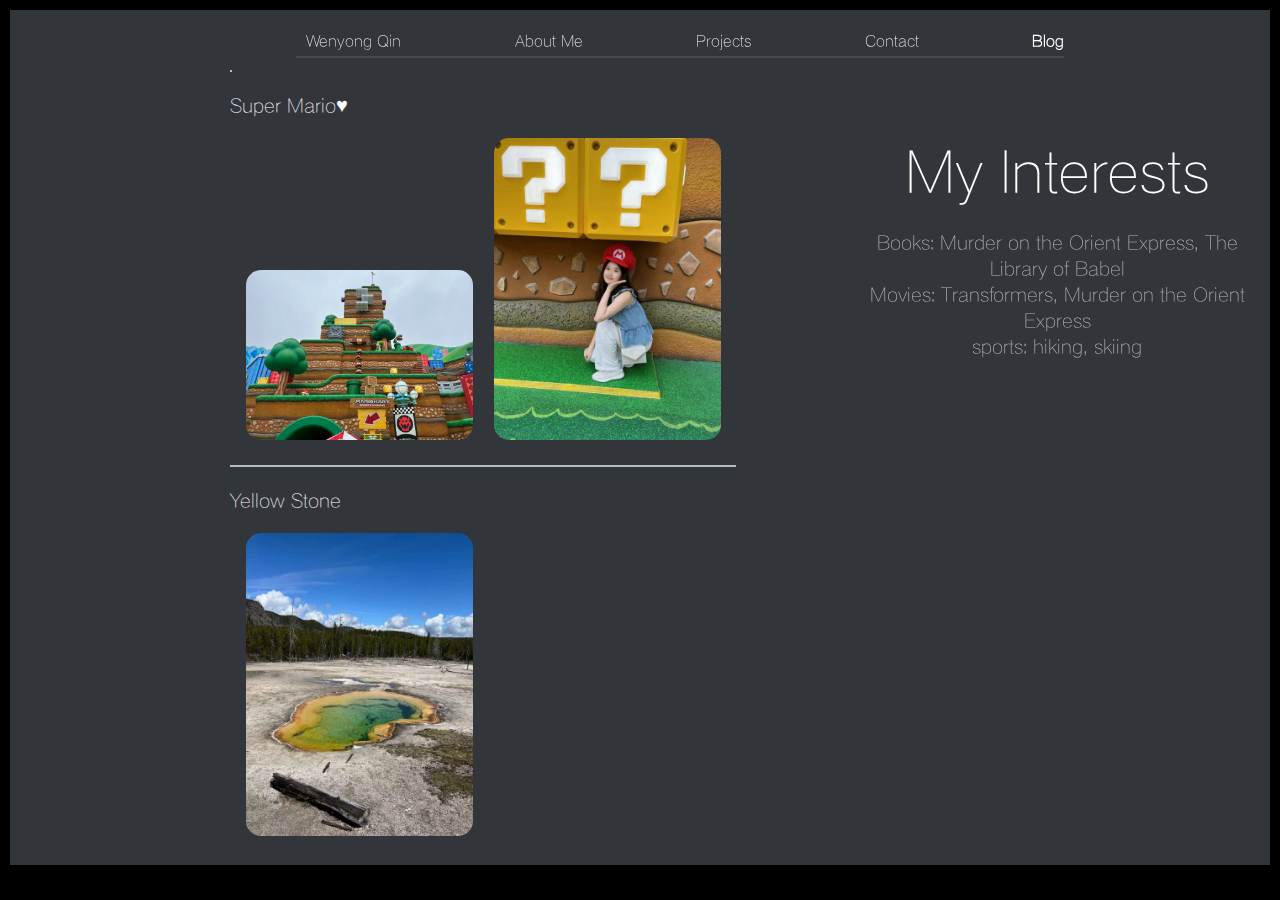
<file: blog/index.html>
<!DOCTYPE html>
<html lang="en">
<head>
    <meta charset="UTF-8">
    <title>About Me</title>
    <link rel="stylesheet" href="../common/css/common.css">
    <link rel="stylesheet" href="./css/index.css">
</head>
<body>
<section>
    <div class="middle">
        <div class="navbar">
            <ul>
                <li>Wenyong Qin</li>
                <li><a href="../aboutMe/index.html">About Me</a></li>
                <li><a href="../projects/index.html">Projects</a></li>
                <li><a href="../contact/index.html">Contact</a></li>
                <li class="bold">Blog</li>
            </ul>
        </div>
        <div class="blogs">
            <div class="blog">
                <div class="content">Super Mario♥
                </div>
                <div class="pics">
                    <img src="./assert/img_11.jpg" alt="">
                    <img src="./assert/img_12.jpg" alt="">
                </div>
            </div>

            <div class="blog">
                <div class="content">Yellow Stone
                </div>
                <div class="pics">
                    <img src="./assert/img_13.jpg" alt="">
                </div>
            </div>
        </div>
        <div class="interest">
            <div class="introduction">
                <div class="title">My Interests</div>
                <p>Books: Murder on the Orient Express, The Library of Babel</p>
                <p>Movies: Transformers, Murder on the Orient Express </p>
                <p>sports: hiking, skiing</p>
                <p></p>
            </div>
        </div>
    </div>
</section>
</body>
</html>
</file>
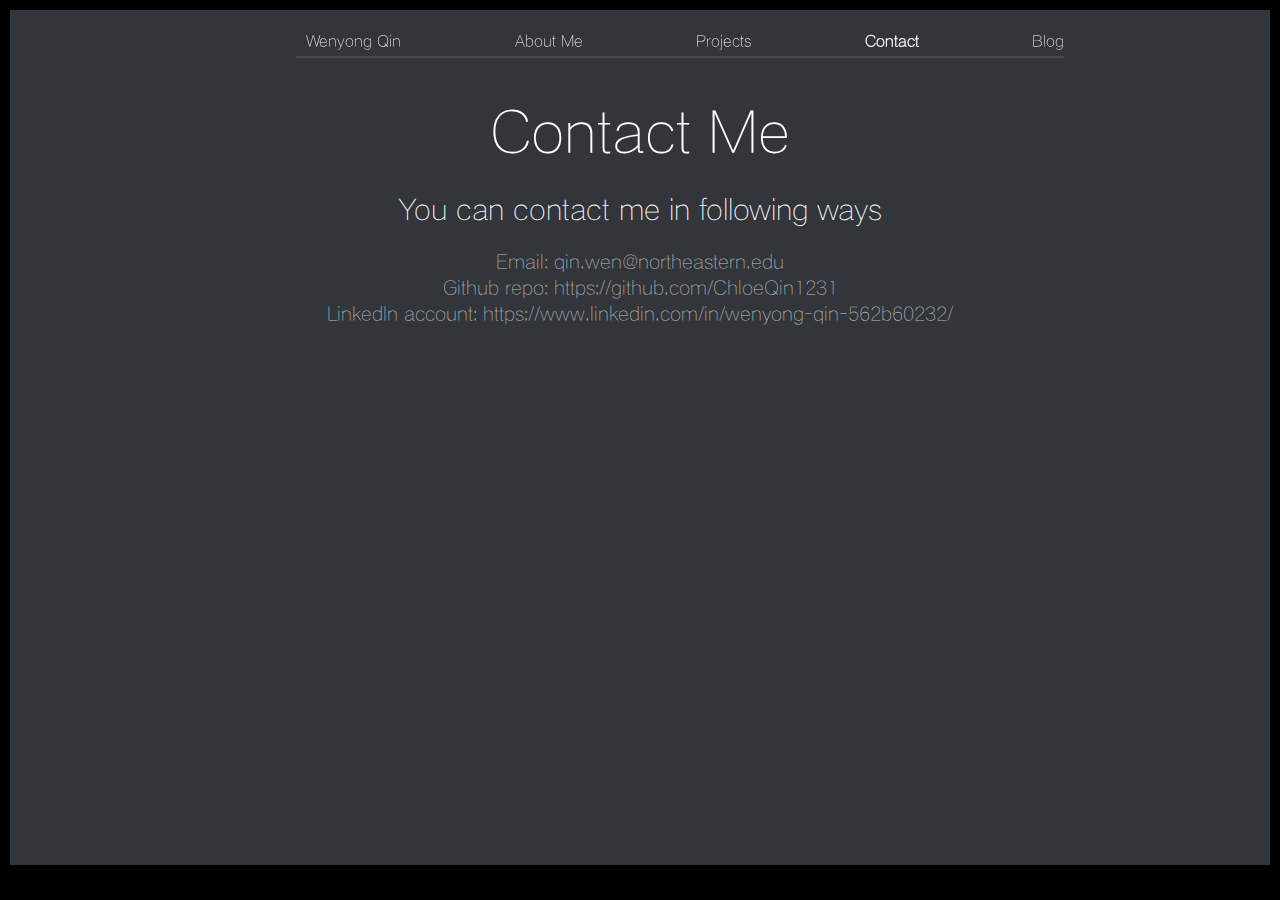
<file: contact/index.html>
<!DOCTYPE html>
<html lang="en">
<head>
    <meta charset="UTF-8">
    <title>Contact</title>
    <link rel="stylesheet" href="../common/css/common.css">
</head>
<body>
<section>
   <div class="middle">
       <div class="navbar">
           <ul>
               <li>Wenyong Qin</li>
               <li><a href="../aboutMe/index.html">About Me</a></li>
               <li><a href="../projects/index.html">Projects</a></li>
               <li class="bold">Contact</li>
               <li><a href="../blog/index.html">Blog</a></li>
           </ul>
       </div>
       <div class="introduction">
           <div class="title">Contact Me</div>
           <h1>You can contact me in following ways</h1>
           <p>Email: qin.wen@northeastern.edu</p>
           <p>Github repo: https://github.com/ChloeQin1231</p>
           <p>LinkedIn account: https://www.linkedin.com/in/wenyong-qin-562b60232/</p>
           <p></p>
       </div>
   </div>
</section>
</body>
</html>
</file>
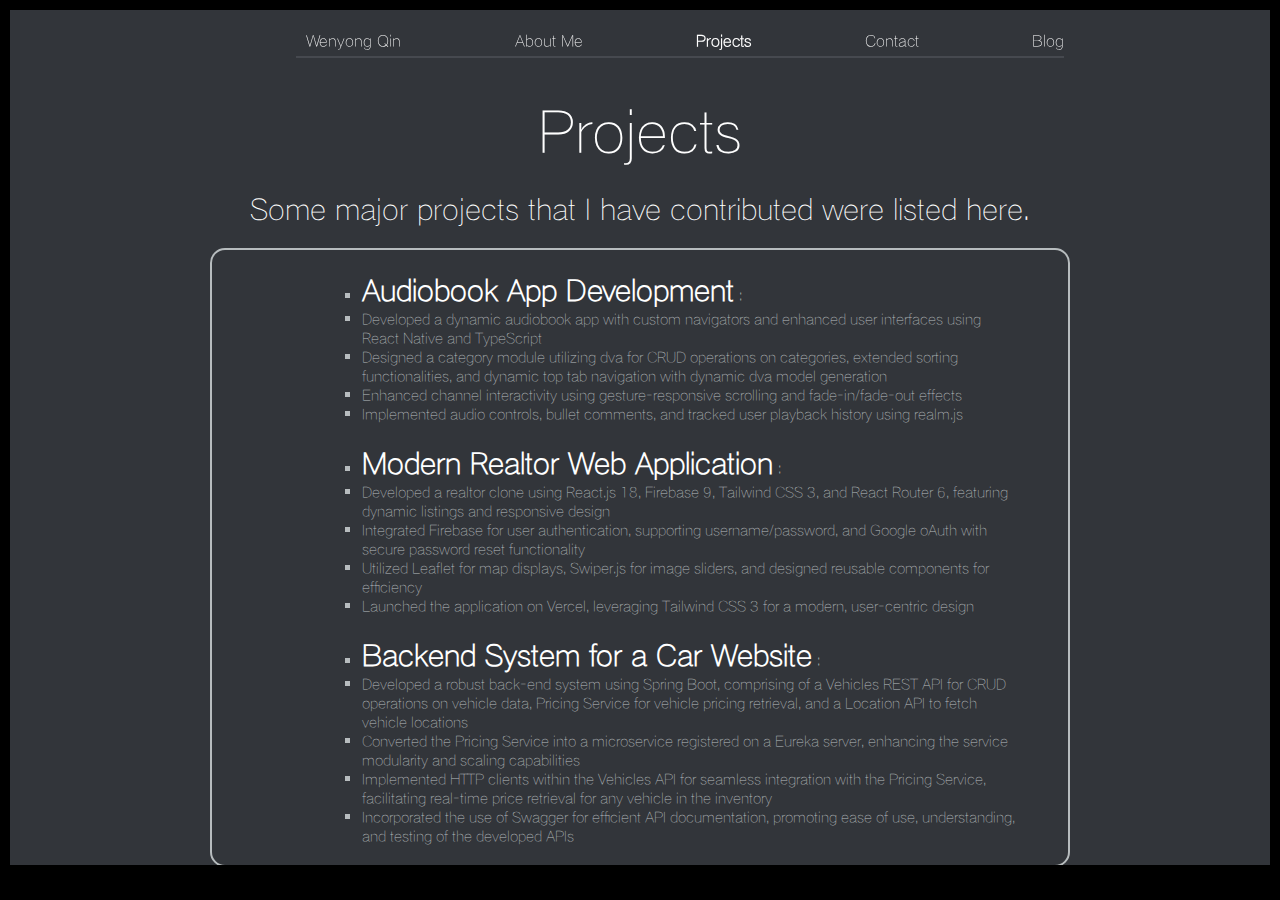
<file: projects/index.html>
<!DOCTYPE html>
<html lang="en">
<head>
    <meta charset="UTF-8">
    <title>Projects</title>
    <link rel="stylesheet" href="../common/css/common.css">
    <link rel="stylesheet" href="./css/index.css">
</head>
<body>
<section>
    <div class="middle">
        <div class="navbar">
            <ul>
                <li>Wenyong Qin</li>
                <li><a href="../aboutMe/index.html">About Me</a></li>
                <li class="bold">Projects</li>
                <li><a href="../contact/index.html">Contact</a></li>
                <li><a href="../blog/index.html">Blog</a></li>
            </ul>
        </div>
        <div class="introduction">
            <div class="title">Projects</div>
            <h1>Some major projects that I have contributed were listed here.</h1>
        </div>
        <ul class="project-box">
            <li class="project-item">
                <span class="title"><a href="https://github.com/torvalds/linux">Audiobook App Development</a></span>
                <span>:</span>
                <ul class="description">
                    <li>Developed a dynamic audiobook app with custom navigators and enhanced user interfaces using React Native and TypeScript</li>
                    <li>Designed a category module utilizing dva for CRUD operations on categories, extended sorting functionalities, and dynamic top tab navigation with dynamic dva model generation</li>
                    <li>Enhanced channel interactivity using gesture-responsive scrolling and fade-in/fade-out effects</li>
                    <li>Implemented audio controls, bullet comments, and tracked user playback history using realm.js</li>
                </ul>
            </li>

            <li class="project-item">
                <span class="title"><a href="https://github.com/torvalds/linux">Modern Realtor Web Application</a></span>
                <span>:</span>
                <ul class="description">
                    <li>Developed a realtor clone using React.js 18, Firebase 9, Tailwind CSS 3, and React Router 6, featuring dynamic listings
                        and responsive design</li>
                    <li>Integrated Firebase for user authentication, supporting username/password, and Google oAuth with secure password
                        reset functionality</li>
                    <li>Utilized Leaflet for map displays, Swiper.js for image sliders, and designed reusable components for efficiency</li>
                    <li>Launched the application on Vercel, leveraging Tailwind CSS 3 for a modern, user-centric design</li>
                </ul>
            </li>

            <li class="project-item">
                <span class="title"><a href="https://github.com/torvalds/linux">Backend System for a Car Website</a></span>
                <span>:</span>
                <ul class="description">
                    <li>Developed a robust back-end system using Spring Boot, comprising of a Vehicles REST API for CRUD operations on
                        vehicle data, Pricing Service for vehicle pricing retrieval, and a Location API to fetch vehicle locations</li>
                    <li>Converted the Pricing Service into a microservice registered on a Eureka server, enhancing the service modularity and
                        scaling capabilities</li>
                    <li>Implemented HTTP clients within the Vehicles API for seamless integration with the Pricing Service, facilitating real-time
                        price retrieval for any vehicle in the inventory</li>
                    <li>Incorporated the use of Swagger for efficient API documentation, promoting ease of use, understanding, and testing of
                        the developed APIs</li>
                </ul>
            </li>


        </ul>
    </div>
</section>
</body>
</html>
</file>
<file: common/css/common.css>
* {
    margin: 0;
    padding: 0;
    font-family: my_font;
}

html {
    height: 100%
}


body {
    background: black;
    padding: 10px;
    height: 95%
}

a {
    text-decoration: none;
    color: inherit;
}

li {
    list-style-type: square;
}

section {
    background: #32353a;
    width: 100%;
    height: 100%;
    overflow: hidden;
}

section .navbar {
    position: fixed;
    top: 0;
    width: 100%;
    padding: 30px;
}

.bold {
    font-weight: bolder;
}

section .navbar ul {
    text-align: center;
    display: flex;
    justify-content: space-between;
    flex-wrap: wrap;
    margin: 0 auto;
    width: 60%;
    border-bottom: 2px solid #46494f;
}

section .navbar ul li {
    text-align: center;
    padding-left: 10px;
    color: white;
    display: inline-flex;
    margin-bottom: 5px;
}

section .navbar ul li:hover{
    font-weight: bolder;
}

.middle {
    height: 100%;
    overflow: auto;
}

.introduction {
    padding-top: 80px;
    padding-left: 80px;
    padding-right: 80px;
    text-align: center;
    color: #b7bcbe;
    font-size: 20px;
}

.title {
    color: white;
    margin-bottom: 20px;
    font-size: 60px;
}

h1 {
    color: white;
    font-weight: lighter;
    font-size: 30px;
    margin-bottom: 20px;
}

@font-face {
    font-family: "my_font";
    src: url("../assert/font/a.ttf");
}
</file>
<file: blog/css/index.css>
.blogs {
    display: inline-block;
    width: 40%;
    color: white;
    padding-top: 40px;
    padding-left: 220px;
}

.interest{
    position: absolute;
    top: 0;
    display: inline-block;
    transform: translateY(50px) translateX(50px);
}

.blog{
    width: 100%;
}

.blog::before{
    content: "";
    display: block;
    width: 100%;
    height: 0;
    margin-top: 20px;
    margin-bottom: 20px;
    border: 1px solid #b7bcbe;
}

.blog:nth-child(1)::before{
    content: "";
    display: block;
    width: 0;
    height: 0;
}
.blog .content {
    font-size: 20px;
}
.blog .pics {
    margin-top: 20px;
}

.blog img {
    margin-left: 1rem;
    border-radius: 15px;
    display: inline-grid;
    width: 45%;
}

@media (max-width: 1200px) {
    .blogs {
        display: block;
        width: 100%;
        color: white;
        padding-top: 40px;
        padding-left: 220px;
        margin: 0 auto;
    }
    .blog img {
        margin: 20px;
        display: block;
    }

    .interest{
        position: relative;
        display: block;
        margin: 20px auto;
    }
}
</file>
<file: projects/css/index.css>
.project-box {
    margin: 20px auto;
    width: 60%;
    border: 2px solid #b7bcbe;
    border-radius: 15px;
    padding: 20px 50px;
    color: #b7bcbe;
}

.project-item{
    margin-left: 100px;
    margin-top: 20px;
}

.project-item:nth-child(1){
    margin-top: 0;
}

.project-item .title{
    font-size: 30px;
    font-weight: bolder;
}

.project-item .description{
    font-size: 15px;
    font-weight: lighter;
}
</file>
